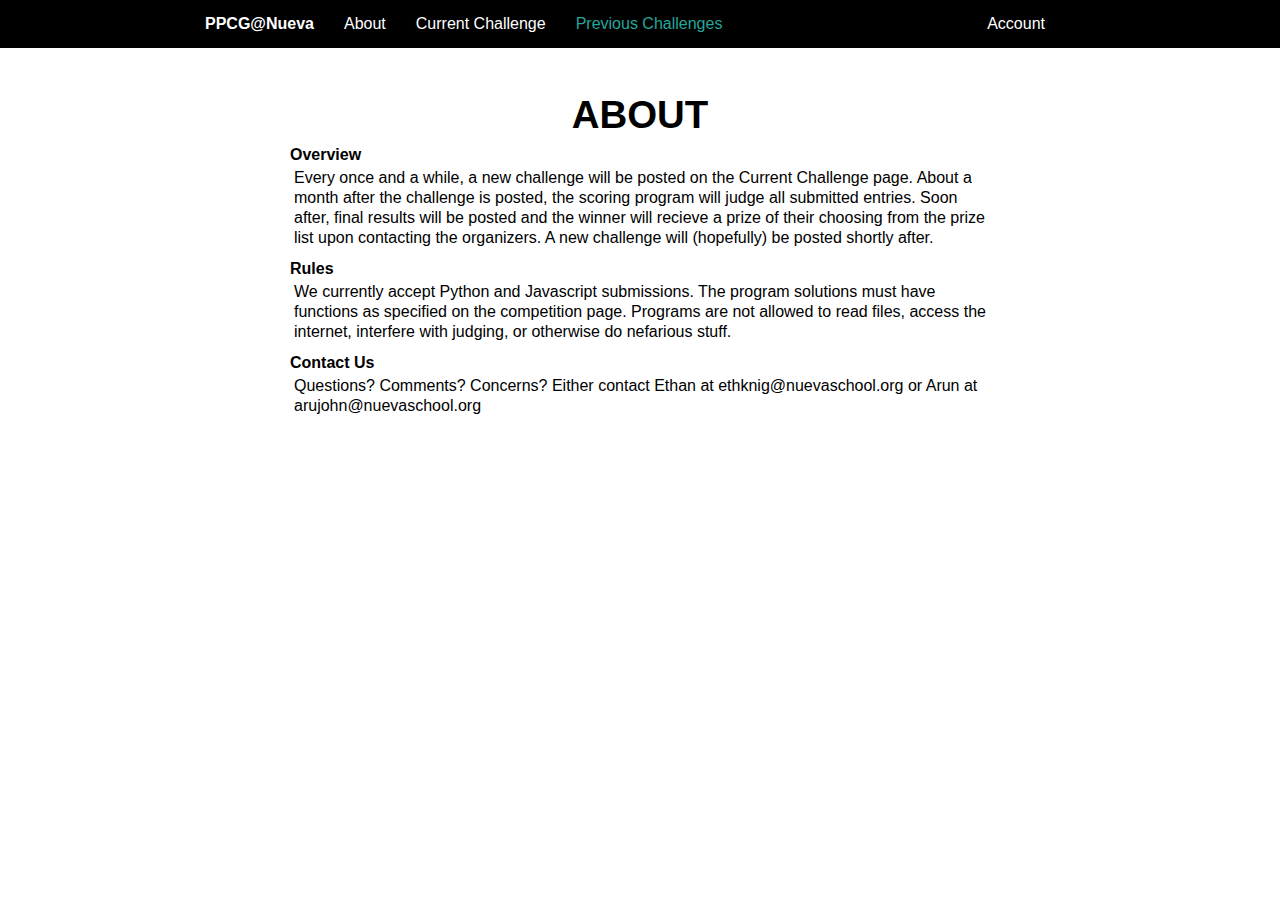
<file: templates/about.html>
<html>
<head>
  <script>
  (function(i,s,o,g,r,a,m){i['GoogleAnalyticsObject']=r;i[r]=i[r]||function(){
    (i[r].q=i[r].q||[]).push(arguments)},i[r].l=1*new Date();a=s.createElement(o),
    m=s.getElementsByTagName(o)[0];a.async=1;a.src=g;m.parentNode.insertBefore(a,m)
  })(window,document,'script','//www.google-analytics.com/analytics.js','ga');

  ga('create', 'UA-75272324-1', 'auto');
  ga('send', 'pageview');

  </script>
  <link href="stupid.css" rel="stylesheet"/>
  <link href="https://maxcdn.bootstrapcdn.com/font-awesome/4.5.0/css/font-awesome.min.css" rel="stylesheet">

  <meta charset="utf-8">
  <meta http-equiv="X-UA-Compatible" content="IE=edge,chrome=1">
  <meta name="viewport" content="width=device-width, initial-scale=1.0" />
  <meta name="apple-mobile-web-app-capable" content="yes" />
</head>
<header class="black padded stupid-example">
  <div class="container max900">
    <div class="fill middle">
      <label class="ham fa fa-bars" for="left-menu"></label>
      <div class="burger accordion">
        <input type="checkbox" id="left-menu">
        <ul class="menu">
          <li>
            <a href="index.html" class="black"><strong>PPCG@Nueva</strong></a>
          </li>
          <li><a class="black" href="about.html">About</a>
          </li>
          <li><a class="black" href="currentrules.html">Current Challenge</a>
            <ul>
              <li><a href="currentrules.html">Rules</a></li>
              <li><a href="submit.html">Submit Program</a></li>
              <li><a href="prizes.html">Prizes</a>
                <ul>
                  <li><a href="prizes.html">Prize List</a></li>
                  <li><a href="donate.html">Donate!</a></li>
                </ul> </li>
              <li><a href="leaderboard.html">Current Leaderboard</a></li>
            </ul>
          </li>
            <li><a href="previous.html">Previous Challenges</a></li>
          </li>
        </ul>
        <ul class="menu right">
          <li><a class="black" href="account">Account</a>
            <ul>
              <li><a href="account">My Account</a></li>
              <li><a href="register">Register</a></li>
              <li><a href="login">Login</a></li>
              <li><a href="logout">Logout</a></li>
            </ul>
          </li>
          <li style="width:10px"></li>
        </ul>
      </div>
    </div>
  </div>
</header>
<main>
  <div class=padded max900>
    <body>
      <center>
        <h2>About</h2>
      </center>
      <div style = "max-width:700px; margin-left:auto; margin-right:auto">
        <strong>Overview</strong>
        <p>
          Every once and a while, a new challenge will be posted on the Current Challenge page.
          About a month after the challenge is posted, the scoring program will judge
          all submitted entries. Soon after, final results will be posted and the winner will recieve a
          prize of their choosing from the prize list upon contacting the organizers.
          A new challenge will (hopefully) be posted shortly after.
        </p>
        <strong>Rules</strong>
        <p>
          We currently accept Python and Javascript submissions. The program
          solutions must have functions as specified on the competition page. Programs are not allowed to
          read files, access the internet, interfere with judging, or otherwise
          do nefarious stuff.
        </p>
        <strong>Contact Us</strong>
        <p>
          Questions? Comments? Concerns? Either contact Ethan at
          ethknig@nuevaschool.org or Arun at arujohn@nuevaschool.org
        </p>
      </div>
    </body>
  </div>
</main>
</html>
</file>
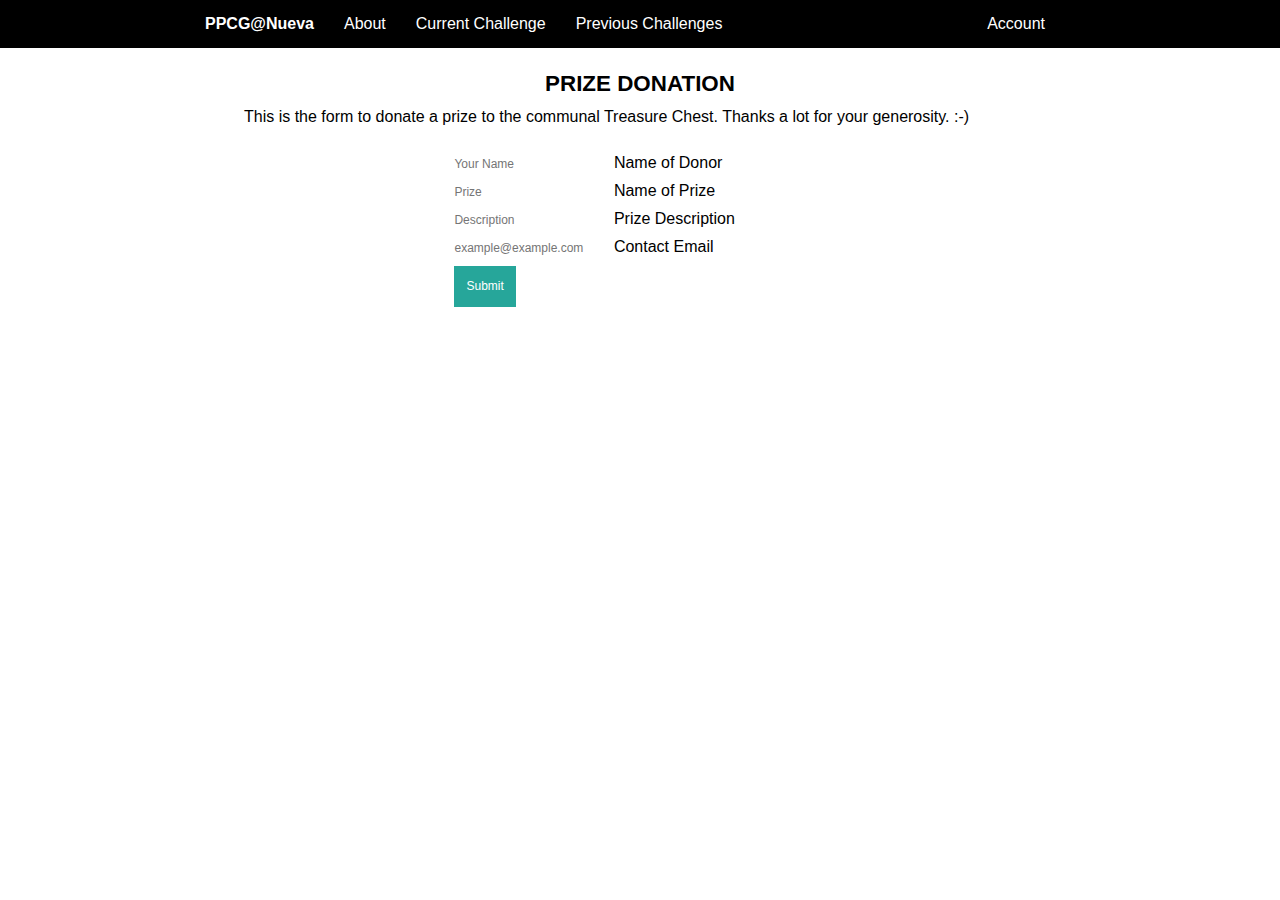
<file: templates/donate.html>
<html>
<head>
  <script>
  (function(i,s,o,g,r,a,m){i['GoogleAnalyticsObject']=r;i[r]=i[r]||function(){
    (i[r].q=i[r].q||[]).push(arguments)},i[r].l=1*new Date();a=s.createElement(o),
    m=s.getElementsByTagName(o)[0];a.async=1;a.src=g;m.parentNode.insertBefore(a,m)
  })(window,document,'script','//www.google-analytics.com/analytics.js','ga');

  ga('create', 'UA-75272324-1', 'auto');
  ga('send', 'pageview');

  </script>
  <link href="stupid.css" rel="stylesheet"/>
  <link href="https://maxcdn.bootstrapcdn.com/font-awesome/4.5.0/css/font-awesome.min.css" rel="stylesheet">

  <meta charset="utf-8">
  <meta http-equiv="X-UA-Compatible" content="IE=edge,chrome=1">
  <meta name="viewport" content="width=device-width, initial-scale=1.0" />
  <meta name="apple-mobile-web-app-capable" content="yes" />
</head>
<header class="black padded stupid-example">
  <div class="container max900">
    <div class="fill middle">
      <label class="ham fa fa-bars" for="left-menu"></label>
      <div class="burger accordion">
        <input type="checkbox" id="left-menu">
        <ul class="menu">
          <li>
            <a href="index.html" class="black"><strong>PPCG@Nueva</strong></a>
          </li>
          <li><a class="black" href="about.html">About</a>
          </li>
          <li><a class="black" href="currentrules.html">Current Challenge</a>
            <ul>
              <li><a href="currentrules.html">Rules</a></li>
              <li><a href="submit.html">Submit Program</a></li>
              <li><a href="prizes.html">Prizes</a></li>
                <ul>
                  <li><a href="prizes.html">Prize List</a>
                  <li><a href="donate.html">Donate!</a></li>
                </ul></li>
              <li><a href="leaderboard.html">Current Leaderboard</a></li>
            </ul>
          </li>
          <li><a class="black">Previous Challenges</a>
            <ul>
              <li><a href="previous.html">List of Previous Challenges</a></li>
              <li><a href="halloffame.html">Hall of Fame</a></li>
            </ul>
          </li>
        </ul>
        <ul class="menu right">
          <li><a class="black" href="account">Account</a>
            <ul>
              <li><a href="account">My Account</a></li>
              <li><a href="register">Register</a></li>
              <li><a href="login">Login</a></li>
              <li><a href="logout">Logout</a></li>
            </ul>
          </li>
          <li style="width:10px"></li>
        </ul>
      </div>
    </div>
  </div>
</header>
<main>
  <div class=padded max900>
    <center>
      <h5>Prize Donation</h5>
    </center>
    <div style="max-width:800px; margin-left:auto; margin-right:auto">
      <p>
        This is the form to donate a prize to the communal Treasure Chest.
        Thanks a lot for your generosity. :-)
      </p>
      <form action = "donateUpload" method = "post" enctype = "multipart/form-data">
        <div class=padded max900 style="max-width:500px margin-left:auto margin-right:auto">
          <div class="container">
            <label class="quarter right"></label>
            <div class="half">
              <input type = "textarea" name="name" placeholder="Your Name" />
              Name of Donor
            </div>
          </div>
          <div class="container">
            <label class="quarter right"></label>
            <div class="half">
              <input type = "textarea" name="prize" placeholder="Prize" />
              Name of Prize
            </div>
          </div>
          <div class="container">
            <label class="quarter right"></label>
            <div class="half">
              <input type = "textarea" name="description" placeholder="Description" />
              Prize Description
            </div>
          </div>
          <div class="container">
            <label class="quarter right"></label>
            <div class="half">
              <input type = "email" name="email" placeholder="example@example.com" />
              Contact Email
            </div>
          </div>
          <div class="container">
            <label class="quarter right"></label>
            <div class="half">
              <input type="submit" value = "Submit">
            </div>
          </div>
        </div>
      </form>
    </div>
  </div>
</main>
</html>
</file>
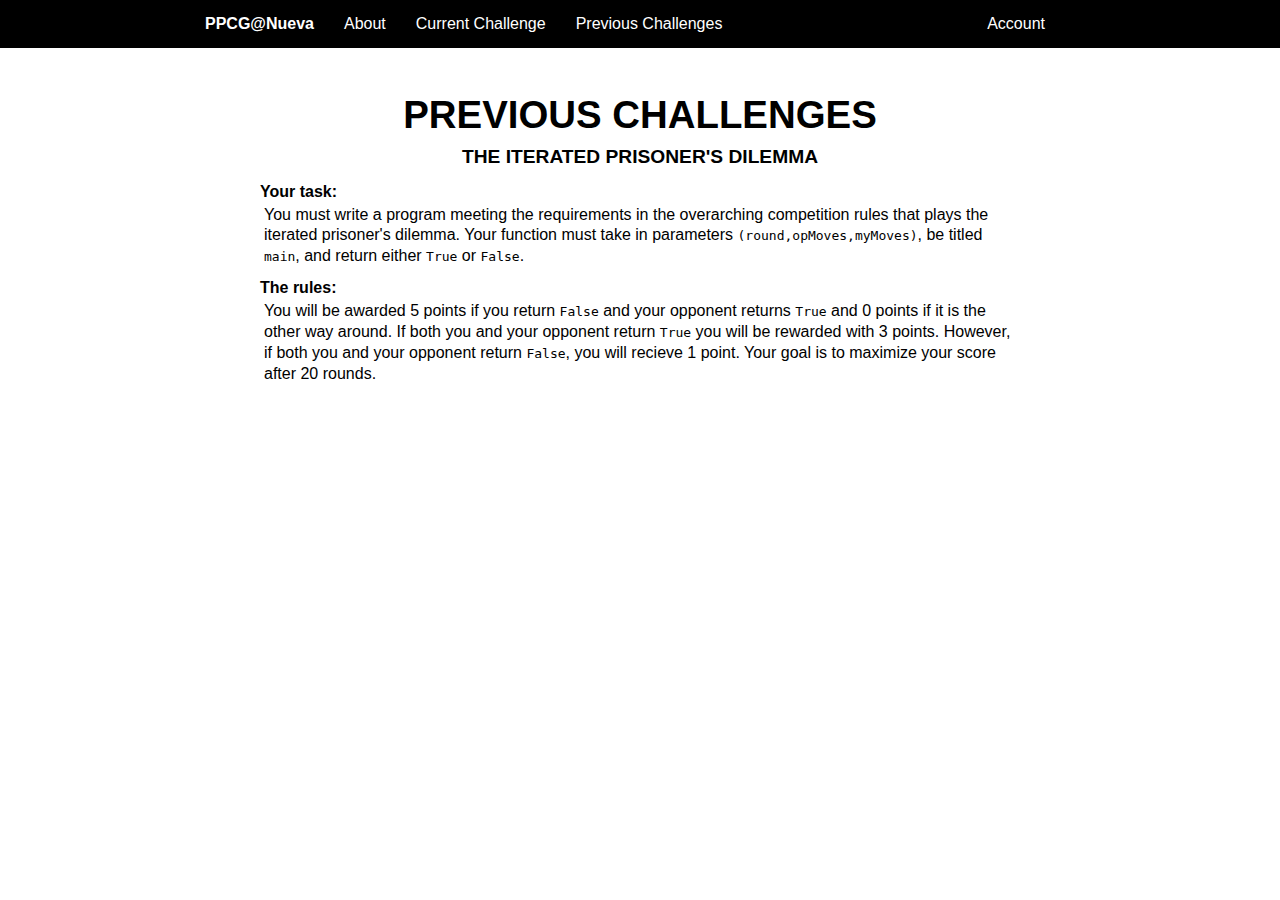
<file: templates/previous.html>
<html>
<head>
  <script>
  (function(i,s,o,g,r,a,m){i['GoogleAnalyticsObject']=r;i[r]=i[r]||function(){
    (i[r].q=i[r].q||[]).push(arguments)},i[r].l=1*new Date();a=s.createElement(o),
    m=s.getElementsByTagName(o)[0];a.async=1;a.src=g;m.parentNode.insertBefore(a,m)
  })(window,document,'script','//www.google-analytics.com/analytics.js','ga');

  ga('create', 'UA-75272324-1', 'auto');
  ga('send', 'pageview');

  </script>
  <link href="stupid.css" rel="stylesheet"/>
  <link href="https://maxcdn.bootstrapcdn.com/font-awesome/4.5.0/css/font-awesome.min.css" rel="stylesheet">

  <meta charset="utf-8">
  <meta http-equiv="X-UA-Compatible" content="IE=edge,chrome=1">
  <meta name="viewport" content="width=device-width, initial-scale=1.0" />
  <meta name="apple-mobile-web-app-capable" content="yes" />
</head>
<header class="black padded stupid-example">
  <div class="container max900">
    <div class="fill middle">
      <label class="ham fa fa-bars" for="left-menu"></label>
      <div class="burger accordion">
        <input type="checkbox" id="left-menu">
        <ul class="menu">
          <li>
            <a href="index.html" class="black"><strong>PPCG@Nueva</strong></a>
          </li>
          <li><a class="black" href="about.html">About</a>
          </li>
          <li><a class="black" href="currentrules.html">Current Challenge</a>
            <ul>
              <li><a href="currentrules.html">Rules</a></li>
              <li><a href="submit.html">Submit Program</a></li>
              <li><a href="prizes.html">Prizes</a>
                <ul>
                  <li><a href="prizes.html">Prize List</a></li>
                  <li><a href="donate.html">Donate!</a></li>
                </ul></li>
              <li><a href="leaderboard.html">Current Leaderboard</a></li>
            </ul>
          </li>
          <li><a class="black">Previous Challenges</a>
            <ul>
              <li><a href="previous.html">List of Previous Challenges</a></li>
              <li><a href="halloffame.html">Hall of Fame</a></li>
            </ul>
          </li>
        </ul>
        <ul class="menu right">
          <li><a class="black" href="account">Account</a>
            <ul>
              <li><a href="account">My Account</a></li>
              <li><a href="register">Register</a></li>
              <li><a href="login">Login</a></li>
              <li><a href="logout">Logout</a></li>
            </ul>
          </li>
          <li style="width:10px"></li>
        </ul>
      </div>
    </div>
  </div>
</header>
<main>
  <div class=padded max900>
    <body>
      <center>
        <h2>Previous Challenges</h2>
        <h6>The Iterated Prisoner's Dilemma</h6>
      </center>
      <div class="padded" style="max-width:800; margin-left:auto; margin-right:auto">
        <strong>Your task:</strong>
        <p>
        You must write a program meeting the requirements in the overarching
        competition rules that plays the iterated prisoner's dilemma. Your function
        must take in parameters <tt>(round,opMoves,myMoves)</tt>, be titled <tt>main</tt>, and
        return either <tt>True</tt> or <tt>False</tt>.
        </p>
        <strong>The rules:</strong>
        <p>
          You will be awarded 5 points if you return <tt>False</tt> and your opponent
          returns <tt>True</tt> and 0 points if it is the other way around. If both
          you and your opponent return <tt>True</tt> you will be rewarded with
          3 points. However, if both you and your opponent return <tt>False</tt>, you
          will recieve 1 point. Your goal is to maximize your score after 20 rounds.
        </p>
      </div>
    </body>
  </div>
</main>
</html>
</file>
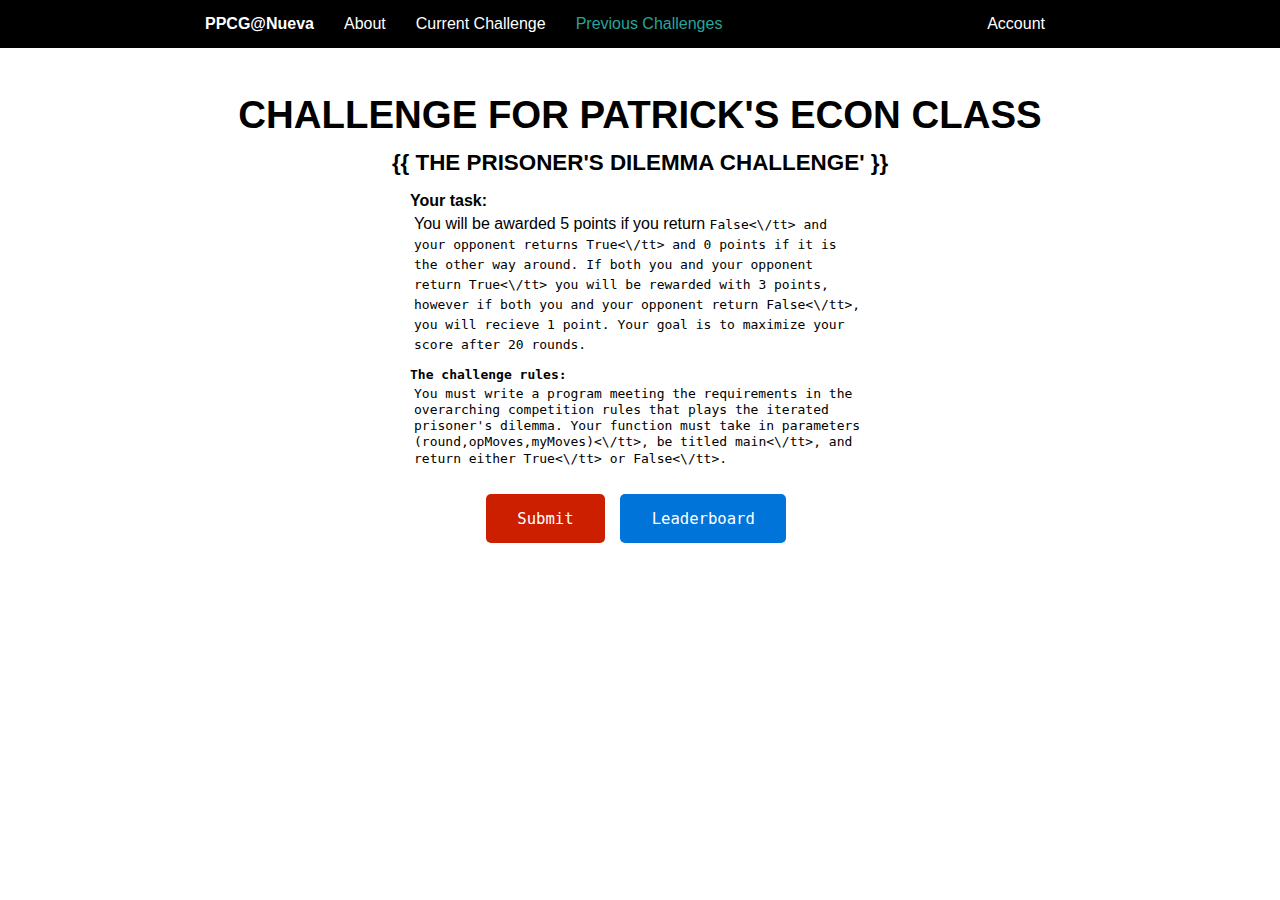
<file: templates/prisoners-dilemma.html>
<html>
<head>
  <script>
  (function(i,s,o,g,r,a,m){i['GoogleAnalyticsObject']=r;i[r]=i[r]||function(){
    (i[r].q=i[r].q||[]).push(arguments)},i[r].l=1*new Date();a=s.createElement(o),
    m=s.getElementsByTagName(o)[0];a.async=1;a.src=g;m.parentNode.insertBefore(a,m)
  })(window,document,'script','//www.google-analytics.com/analytics.js','ga');

  ga('create', 'UA-75272324-1', 'auto');
  ga('send', 'pageview');

  </script>
  <link href="stupid.css" rel="stylesheet"/>
  <link href="https://maxcdn.bootstrapcdn.com/font-awesome/4.5.0/css/font-awesome.min.css" rel="stylesheet">

  <meta charset="utf-8">
  <meta http-equiv="X-UA-Compatible" content="IE=edge,chrome=1">
  <meta name="viewport" content="width=device-width, initial-scale=1.0" />
  <meta name="apple-mobile-web-app-capable" content="yes" />
</head>
<header class="black padded stupid-example">
  <div class="container max900">
    <div class="fill middle">
      <label class="ham fa fa-bars" for="left-menu"></label>
      <div class="burger accordion">
        <input type="checkbox" id="left-menu">
        <ul class="menu">
          <li>
            <a href="index.html" class="black"><strong>PPCG@Nueva</strong></a>
          </li>
          <li><a class="black" href="about.html">About</a>
          </li>
          <li><a class="black" href="currentrules.html">Current Challenge</a>
            <ul>
              <li><a href="currentrules.html">Rules</a></li>
              <li><a href="submit.html">Submit Program</a></li>
              <li><a href="prizes.html">Prizes</a>
                <ul>
                  <li><a href="prizes.html">Prize List</a></li>
                  <li><a href="donate.html">Donate!</a></li>
                </ul> </li>
              <li><a href="leaderboard.html">Current Leaderboard</a></li>
            </ul>
          </li>
            <li><a href="previous.html">Previous Challenges</a></li>
          </li>
        </ul>
        <ul class="menu right">
          <li><a class="black" href="account">Account</a>
            <ul>
              <li><a href="account">My Account</a></li>
              <li><a href="register">Register</a></li>
              <li><a href="login">Login</a></li>
              <li><a href="logout">Logout</a></li>
            </ul>
          </li>
          <li style="width:10px"></li>
        </ul>
      </div>
    </div>
  </div>
</header>
<main>
  <div class=padded max900>
    <body>
      <center>
        <h2>Challenge for Patrick's Econ Class</h2>
      </center>
      <div style="max-width:500px; margin-right:auto; margin-left:auto">
        <center>
            <h5>{{ The Prisoner's Dilemma Challenge' }}</h5>
          </center>
          <div class="padded" style="max-width:800; margin-left:auto; margin-right:auto">
              <strong>Your task:</strong>
            <p>
              You will be awarded 5 points if you return <tt>False<\/tt> and your opponent returns <tt>True<\/tt> and 0 points if it is the other way around. If both you and your opponent return <tt>True<\/tt> you will be rewarded with 3 points, however if both you and your opponent return <tt>False<\/tt>, you will recieve 1 point. Your goal is to maximize your score after 20 rounds.
            </p>
            <strong>The challenge rules:</strong>
            <p>
              You must write a program meeting the requirements in the overarching competition rules that plays the iterated prisoner's dilemma. Your function must take in parameters <tt>(round,opMoves,myMoves)<\/tt>, be titled <tt>main<\/tt>, and return either <tt>True<\/tt> or <tt>False<\/tt>.
            </p>
      </div>
      <center>
        <a class="btn large red rounded" href="submit-econ.html">Submit</a>
        <a class="btn large blue rounded" href="leaderboard-econ.html">Leaderboard</a>
      </center>
    </body>
  </div>
</main>
</html>
</file>
<file: templates/stupid.css>
/************
  Created by Massimo Di Pierro
  Stupid.css is what the names says, take it with a grain of salt
  License: BSD
************/

/*random custom stuff*/
/* modified from https://stackoverflow.com/questions/11323813/how-to-outline-text-in-html-css*/
.strokeme
{
    color: black;
    text-shadow:
    -1px -1px 0 #FFF,
    1px -1px 0 #FFF,
    -1px 1px 0 #FFF,
    1px 1px 0 #FFF;
}

#pBar { display: none;}


/*** basic styles ***/
* {border:0; margin:0; padding:0}
html, body {max-width: 100vw !important; overflow-x: hidden !important}
body {font-family:"HelveticaNeue-Light", "Helvetica Neue Light", "Helvetica Neue", Helvetica, Arial, "Lucida Grande", sans-serif}
p, li {margin-bottom:0.5em}
p {padding:4; line-height:125%}
label, strong {font-weight:bold}
ul {list-style-type:none; padding-left:20px}
a {text-decoration:none; color:#26a69a; white-space:nowrap}
a:hover {cursor:pointer}
h1,h2,h3,h4,h5,h6{font-weight:strong; text-transform:uppercase}
h1{font-size:4em; margin:1.0em 0 0.25em 0}
h2{font-size:2.4em; margin:0.9em 0 0.25em 0}
h3{font-size:1.8em; margin:0.8em 0 0.25em 0}
h4{font-size:1.6em; margin:0.7em 0 0.25em 0}
h5{font-size:1.4em; margin:0.6em 0 0.25em 0}
h6{font-size:1.2em; margin:0.5em 0 0.25em 0}
table {border-collapse:collapse}
tbody tr:hover {background-color:#fbf6d9}
td, th {padding:5px; vertical-align:top; text-align:left; border:0}
thead tr {background-color:#f1f1f1}
tbody tr {border-bottom:2px solid #f1f1f1}
th {font-weight:string; padding:5px; vertical-align:bottom; text-align:left}
thead th {vertical-align:bottom}
tbody th {vertical-align:top}
header, footer {with:100%}

@media (max-width:599px) {
  h1{font-size:2em}
  h2{font-size:1.8em}
  h3{font-size:1.6em}
  h4{font-size:1.4em}
  h5{font-size:1.2em}
  h6{font-size:1.0em}
}

/*** buttons ***/
.btn, button, [type=button], [type=submit] {padding:0.5em 1em !important; margin:0 0.5em 0.5em 0; line-height:2.4em; background-color:#26a69a; color:white}
.btn:hover, button:hover, [type=button]:hover, [type=submit]:hover {box-shadow:0 0 10px #666; text-decoration:none; cursor:pointer}
.btn.small, table .btn {padding:0.25em 0.5em !important; font-size:0.8em; line-height:1.5em}
.btn.large {padding:1em 2em !important; font-size:1.2em; line-height:4em}
.btn.oval {border-radius:50%}

/*** helpers ***/
.rounded {-moz-border-radius:5px; border-radius:5px}
.padded {padding:10px 20px !important; -webkit-box-sizing:border-box; -moz-box-sizing:border-box; box-sizing:border-box}
.center {text-align:center !important; margin-left:auto; margin-right:auto}
.center>div {text-align:left}
.right {right:0; text-align:right}
.middle div {vertical-align:middle !important}
.bottom div {vertical-align:bottom !important}
.xscroll {overflow-x:scroll}
.yscroll {overflow-y:scroll}
.nowrap {white-space:nowrap; overflow-x:hidden}
.fill {width:100%}
.fillimg {height:200px}
.lifted {box-shadow:5px 5px 10px #666}
.relative {position:relative}
.relative>div {position:absolute}
.spaced {margin-bottom:20px; margin-top:20px}
.hidden {display:none}
.crop200 {max-height:200px}
.hidevertscroll {overflow-y:hidden}
/*** forms ***/
input:not([type]):not([type=checkbox]):not([type=radio]):not([type=submit]), [type=file]:before {outline:none; padding:0.5em 1em; margin:0.5px; border-bottom:1px solid #ddd; width:100%}
textarea {width:100%; border:1px solid #ddd; padding:4px 8px; outline:none; outline:none}
select {-webkit-appearance:none; outline:none; padding:0.5em 1em; border-radius:0; margin:0.5px; border-bottom:1px solid #ddd}
input, textarea, select, button, .tags {font-size:12px}
input:not([type]):not([type=checkbox]):not([type=radio]):not([type=submit]):hover, select:hover, textarea:hover {background-color:#fbf6d9; transition:background-color 1s ease}
input:invalid, input.error {background:#cc1f00!important;color:white}

/*** grid ***/
.container {margin-right:-20px}
.container>.quarter, .container>.half, .container>.third, .container>.twothirds, .container>.threequarters, .container>.fill{display:inline-block; padding:5px 20px 5px 0; -webkit-box-sizing:border-box; -moz-box-sizing:border-box; box-sizing:border-box; vertical-align:top}
.container>.fill {width:100%; margin-right:-20px}
.container img, .container video {max-width:100%}
@media (min-width:800px) {
  .max900 {max-width:900px; margin-left:auto; margin-right:auto}
  .quarter {width:25%; margin-right:-5px}
  .half {width:50%; margin-right:-10px}
  .third {width:33.33%; margin-right:-6.66px}
  .twothirds {width:66.66%; margin-right:-13.33px}
  .threequarters {width:75%; margin-right:-15px}
}
@media (min-width:600px) and (max-width:799px) {
  .quarter.compressible {width:25%; margin-right:-5px}
  .half.compressible {width:50%; margin-right:-10px}
  .threequarters.compressible {width:75%; margin-right:-15px}
  .quarter:not(.compressible), .half:not(.compressible), .threequarters:not(.compressible) {width:100%; margin-right:-20px}
  .third {width:33.33%; margin-right:-6.66px}
  .twothirds {width:66.66%; margin-right:-13.33px}
  label.quarter:not(.compressible).right, label.half:not(.compressible).right, label.threequarters:not(.compressible).right   {float:left; text-align:left}
}
@media (max-width:599px) {
  .quarter:not(.compressible), .half:not(.compressible), .third:not(.compressible), .twothirds:not(.compressible), .threequarters:not(.compressible) {width:100%;}
  label.quarter:not(.compressible).right, label.half:not(.compressible).right, label.threequarters:not(.compressible).right,
  label.third:not(.compressible).right, label.twothirds:not(.compressible).right   {float:left; text-align:left}
  .quarter.compressible {width:25%; margin-right:-5px}
  .half.compressible {width:50%; margin-right:-10px}
  .third.compressible {width:33.33%; margin-right:-6.66px}
  .twothirds.compressible {width:66.66%; margin-right:-13.33px}
  .threequarters.compressible {width:75%; margin-right:-15px}
}

/*** progress bar from http://codepen.io/holdencreative/details/pvxGxy  ***/
.progress {
  margin-left:-15px;
  margin-right:-15px;
  position:relative;
  height:8px;
  display:block;
  width:120%;
  background-color:#acece6;
  border-radius:0 !important;
  background-clip:padding-box;
  overflow:hidden;
}
.progress .determinate {
  position:absolute;
  background-color:inherit;
  top:0;
  bottom:0;
  background-color:#26a69a;
  transition:width .3s linear;
}
.progress .indeterminate {
  background-color:#26a69a;
}
.progress .indeterminate:before {
  content:'';
  position:absolute;
  background-color:inherit;
  top:0;
  left:0;
  bottom:0;
  will-change:left, right;
  animation:indeterminate 2.1s cubic-bezier(0.65, 0.815, 0.735, 0.395) infinite;
}
.progress .indeterminate:after {
  content:'';
  position:absolute;
  background-color:inherit;
  top:0;
  left:0;
  bottom:0;
  will-change:left, right;
  animation:indeterminate-short 2.1s cubic-bezier(0.165, 0.84, 0.44, 1) infinite;
  animation-delay:1.15s;
}
@-webkit-keyframes indeterminate {
  0% {left:-35%; right:100%}
  60% {left:100%; right:-90%}
  100% {left:100%; right:-90%}
}
@-moz-keyframes indeterminate {
  0% {left:-35%; right:100%}
  60% {left:100%; right:-90%}
  100% {left:100%; right:-90%}
}
@keyframes indeterminate {
  0% {left:-35%; right:100%}
  60% {left:100%; right:-90%}
  100% {left:100%; right:-90%}
}
@-webkit-keyframes indeterminate-short {
  0% {left:-200%; right:100%}
  60% {left:107%; right:-8%}
  100% {left:107%; right:-8%}
}
@-moz-keyframes indeterminate-short {
  0% {left:-200%; right:100%}
  60% {left:107%; right:-8%}
  100% {left:107%; right:-8%}
}
@keyframes indeterminate-short {
  0% {left:-200%; right:100%}
  60% {left:107%; right:-8%}
  100% {left:107%; right:-8%}
}

/**** dropdown menu from http://codepen.io/philhoyt/pen/ujHzd ***/
.menu {list-style:none; position:relative; margin:0; padding:0}
.menu.right {float:right}
.menu a {padding:0 15px; text-decoration:none;text-align:left;font-family:"HelveticaNeue-Light", "Helvetica Neue Light", "Helvetica Neue", Helvetica, Arial, "Lucida Grande", sans-serif; text-align:left}
.menu li {position:relative; float:left; margin:0; padding:0}
.menu ul {background:white; border:1px solid #e1e1e1; visibility:hidden; opacity:0;  position:absolute; top:110%; padding:0; z-index:1000; transition:all 0.2s ease-out; list-style-type:none; box-shadow:5px 5px 10px #666}
.menu ul a {padding:10px 15px; color:#333; font-weight:700; font-size:12px; line-height:16px; display: block}
.menu ul li {float:none; width:200px}
.menu ul ul {top:0; left:80%; z-index:1100}
.menu li:hover > ul {visibility:visible; opacity:1}
.menu>li>ul>li:first-child:before{content:''; position:absolute; width:1px; height:1px; border:10px solid transparent; left:50px; top:-20px; margin-left:-10px; border-bottom-color:white}
.menu.dark ul {background:black; border:1px solid black}
.menu.dark ul a {color:white}
.menu.dark>li>ul>li:first-child:before{border-bottom-color:black}

@media (max-width:599px) {
  header .menu li, header .menu ul {width: 100%}
  header .menu.right {float:left; text-align:left}
  header .menu ul ul {top:2.5em; left:-1px}
}

@media (min-width:600px) {
  .ham {display:none!important}
  .burger.accordion * {max-height:1000px; overflow:visible}
}

/*** pulsating ring from https://jsfiddle.net/mandynicole/7xrKP/ *******/
.pulse:after {
    content:"";
    border:3px solid #00e6ac;
    -webkit-border-radius:30px;
    height:40px;
    width:40px;
    position:absolute;
    margin-left:-20px;
    margin-top:-20px;
    -webkit-animation:pulsate 1s ease-out;
    -webkit-animation-iteration-count:infinite;
    opacity:0.0
}
@-webkit-keyframes pulsate {
    0% {-webkit-transform:scale(0.1, 0.1); opacity:0.0}
    50% {opacity:1.0}
    100% {-webkit-transform:scale(1.2, 1.2); opacity:0.0}
}

/**** underline effect ***/
a:not(.btn):not(.noeffect) {position:relative}
a:not(.btn):not(.noeffect):hover {color:#26a69a}
a:not(.btn):not(.noeffect):hover:after {width:100%}
a:not(.btn):not(.noeffect):after {
  display:block;
  position:absolute;
  left:0;
  bottom:-1px;
  width:0;
  height:2px;
  background-color:#26a69a;
  content:"";
  transition:width 0.2s;
}

/**** modal ***/
.modal {
  position:fixed;
  z-index:9999;
  top:0;
  bottom:0;
  left:0;
  right:0;
  background-color:rgba(0,0,0,0.8);
  padding-top:20vh;
  transition:opacity 500ms;
  visibility:hidden;
  opacity:0;
}
.modal:target {visibility:visible; opacity:1}
.modal div {margin-left:auto; margin-right:auto}
.modal .close:not(.btn) {position:absolute; top:10px; right:10px; font-size:20px}
.modal .close {transition:all 200ms}

/*** tooltips from http://codepen.io/trezy/pen/Khnzy ***/
[data-tooltip] {position:relative}
[data-tooltip]:before, [data-tooltip]:after {display:none; position:absolute; top:0}
[data-tooltip]:hover:after,[data-tooltip]:hover:before {display:block}
[data-tooltip]:hover:before {
  border-bottom:.6em solid black;
  border-bottom:.6em solid black;
  border-left:7px solid transparent;
  border-right:7px solid transparent;
  content:"";
  left:0;
  margin-top:12px;
  z-index:2000;
}
[data-tooltip]:hover:after {
  z-index:2000;
  background-color:rgba(0,0,0,0.8);
  border:4px solid rgba(0,0,0,0.8);
  border-radius:7px;
  color:white;
  text-transform:none;
  font-size: 12px;
  content:attr(data-tooltip);
  left:0;
  top:2px;
  margin-left:-20;
  margin-top:1.5em;
  padding:5px 15px;
  white-space:pre-wrap;
  width:100px;
}

/*** accordion ***/
.accordion>input ~ label:before {content:"â–² "; color:#ddd}
.accordion>input:checked ~ label:before {content:"â–¼ "; color:#ddd}
.accordion>input {display:none}
.accordion>input:checked ~ *:not(label) {
  max-height: 1000px !important;
  overflow:visible !important;
  -webkit-transition: max-height .3s ease-in;
  transition: max-height .3s ease-in;
}
.accordion>*:not(label) {
  max-height: 0;
  overflow: hidden;
  margin: 0;
  padding: 0;
  -webkit-transition: max-height .3s ease-out;
  transition: max-height .3s ease-out;
}


/*** cards from http://codepen.io/edeesims/pen/iGDzk ***/
.card {perspective: 500px; max-width:100%}
.card>div {
  position: absolute;
  width: 100%;
  height: 100%;
  box-shadow: 0 0 15px rgba(0,0,0,0.1);
  transition: transform 1s;
  transform-style: preserve-3d;
}
.card:hover>div {
  transform: rotateY( 180deg ) ;
  transition: transform 0.5s;
}
.card>div>div {
  position: absolute;
  height: 100%;
  width: 100%;
  backface-visibility: hidden;
}
.card>div>div:nth-child(2) {
  transform: rotateY( 180deg );
}

/*** colors from http://clrs.cc/ ***/
.navy{background-color:#001f3f!important;color:white}.blue{background-color:#0074d9!important;color:white}.aqua{background-color:#7fdbff!important;color:black}.teal{background-color:#39cccc!important;color:white}.olive{background-color:#3d9970!important;color:white}.green{background-color:#2ecc40!important;color:white}.aquamarine{background-color:#26a69a!important;color:white}.lime{background-color:#01ff70!important;color:black}.yellow{background-color:#ffdc00!important;color:black}.orange{background-color:#ff851b!important;color:white}.red{background-color:#cc1f00!important;color:white}.fuchsia{background-color:#f012be!important;color:white}.pink{background-color:#ee6e73!important;color:white}.purple{background-color:#b10dc9!important;color:white}.maroon{background-color:#85144b!important;color:white}.white{background-color:#fff!important;color:black;-webkit-box-shadow:inset 0px 0px 0px 1px #ddd;-moz-box-shadow:inset 0px 0px 0px 1px #ddd;box-shadow:inset 0px 0px 0px 1px #ddd}.gray{background-color:#aaa!important;color:white}.silver{background-color:#f1f1f1!important;color:black}.black{background-color:#000!important;color:white}.glass{background:rgba(255,255,255,0.5)!important;color:black}

/**** tags ****/
.tags > span, .tags > span.off:hover {
  height: 30px;
  padding: 4px 9px;
  text-decoration: none;
  margin: 0 5px 30px 0 !important;
  white-space: nowrap;
  color: white;
  background-color: #26a69a;
  border-radius: 5px;
  line-height: 32px;
}
.tags.dismissible > span:not(.off):hover {
  background-color: #ccc !important;
}
.tags.dismissible > span:not(.off):after {
  content: " âœ•";
}
.tags > span.off {
  background-color: #ccc;
}
</file>
